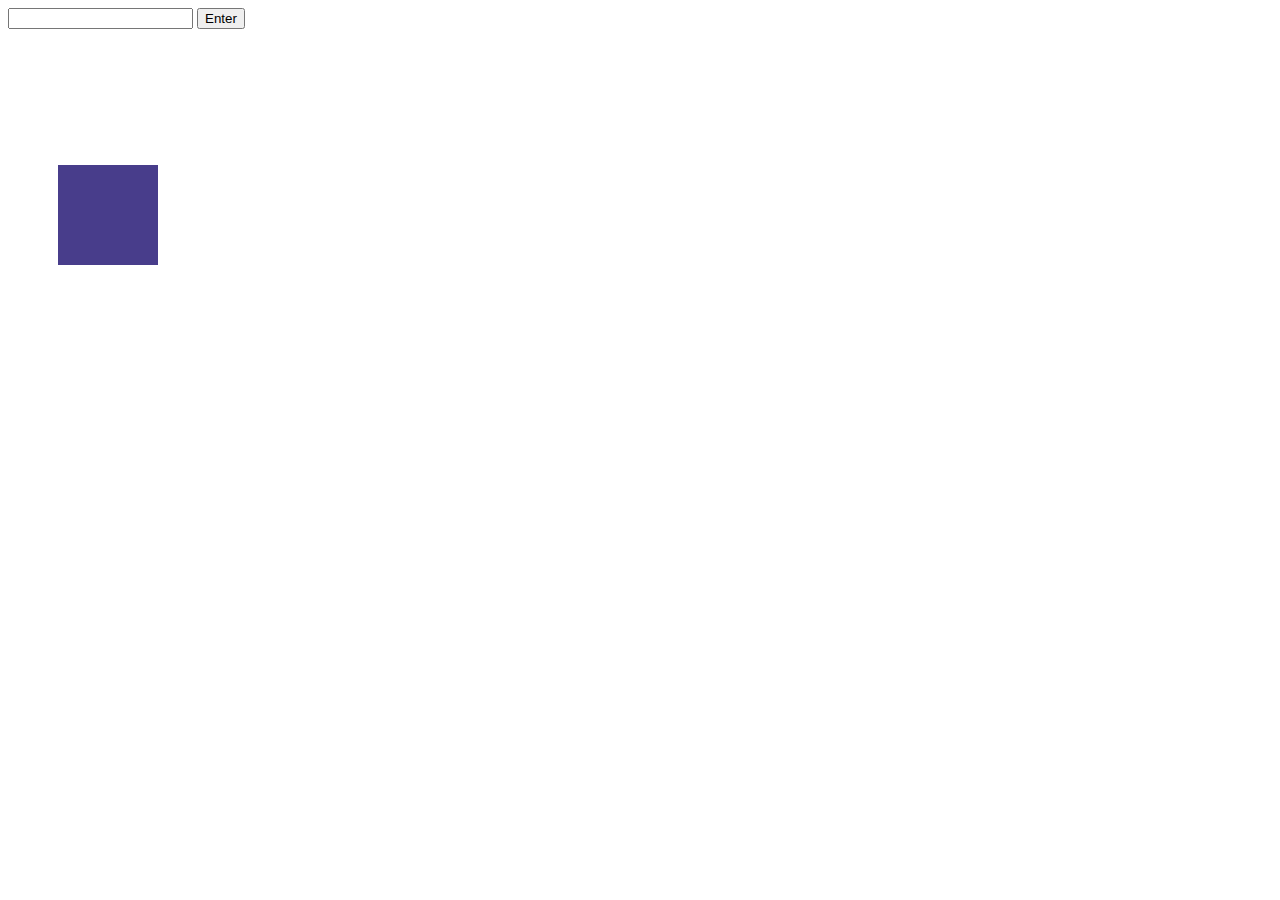
<file: html_timebomb/index.html>
<!DOCTYPE html>
    <head>
        <meta charset="utf-8">
        <title></title>
        <link rel="stylesheet" href="style.css">
    </head>
    <body>
        <input id="userInput" type="text">
        <button>Enter</button>
        <p id="hint"></p>
        <div id="timer"></div>
        <script async defer src="main.js"></script>
    </body>
</html>
</file>
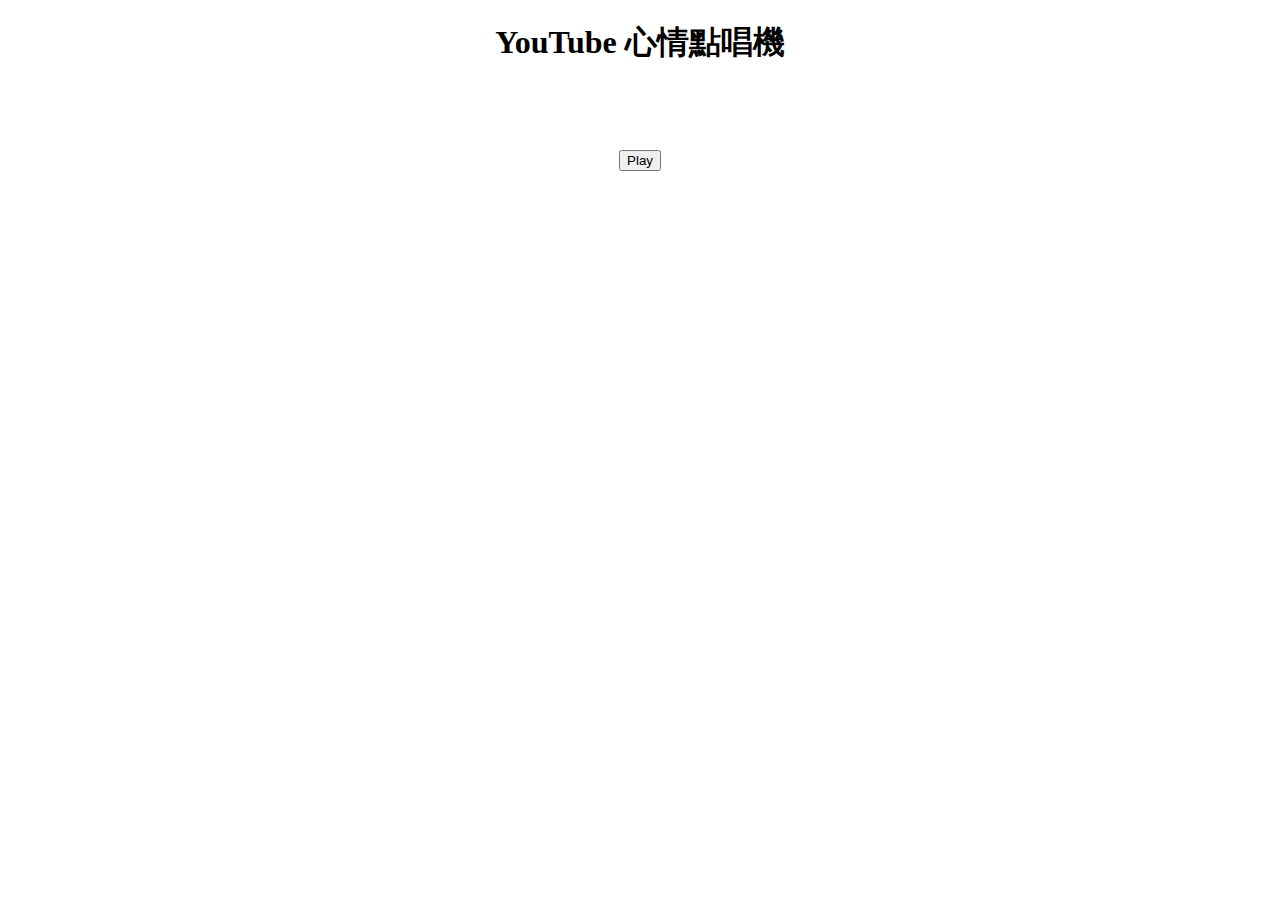
<file: javaScript_lab_ytplayer/index.html>
<!DOCTYPE html>
<html>
    <head>
        <meta charset="utf-8">
        <title></title>
        <link rel="stylesheet" href="style.css">
    </head>
    <body>
        <h1>YouTube 心情點唱機</h1>
        <h2></h2><!--播放歌曲名稱放這裡-->
        <div id="ytplayer"></div><!-- YouTube Video Player -->
        <br>
        <input id=
        "playButton" type="button" value="Play">
        <script src="https://code.jquery.com/jquery-3.6.0.min.js"></script>
        <script src="https://www.youtube.com/iframe_api"></script>
        <script src="playList.js"></script>
        <script src="main.js"></script>
    </body>
</html>
</file>
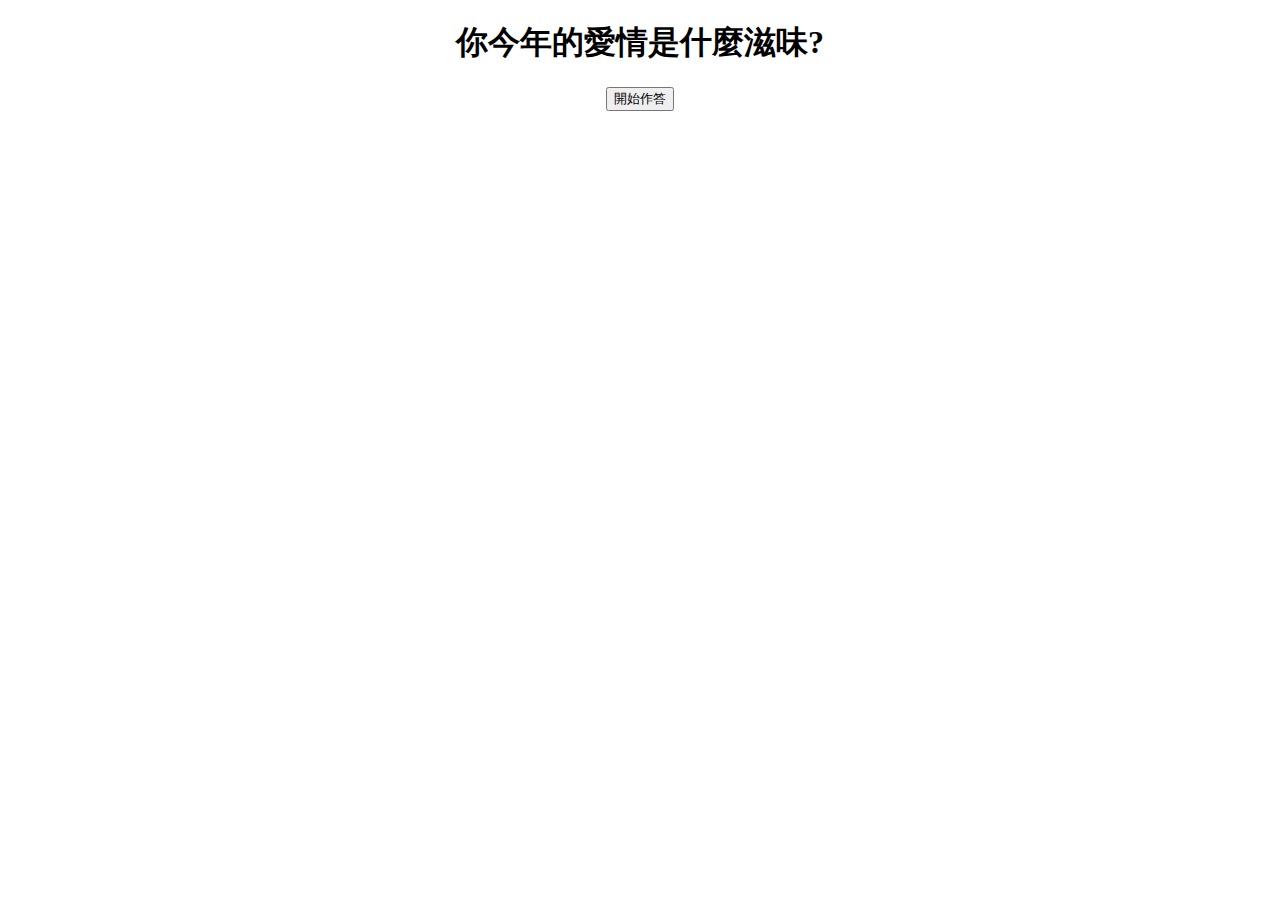
<file: js_mindquiz_practice/index.html>
<!DOCTYPE html>
<html>
    <head>
        <meta charset="utf-8">
        <title>Mind Quiz</title>
        <link rel="stylesheet" href="style.css">
    </head>
    <body>
        <h1>你今年的愛情是什麼滋味?</h1>
        <div>
            <h2 id="question"></h2>
            <div id="options"></div>
        </div>
        <input id="startButton" type="button" value="開始作答">
        <script src="https://code.jquery.com/jquery-3.6.0.min.js"></script>
        <script src="data.js"></script>
        <script src="main.js"></script>
    </body>
</html>
</file>
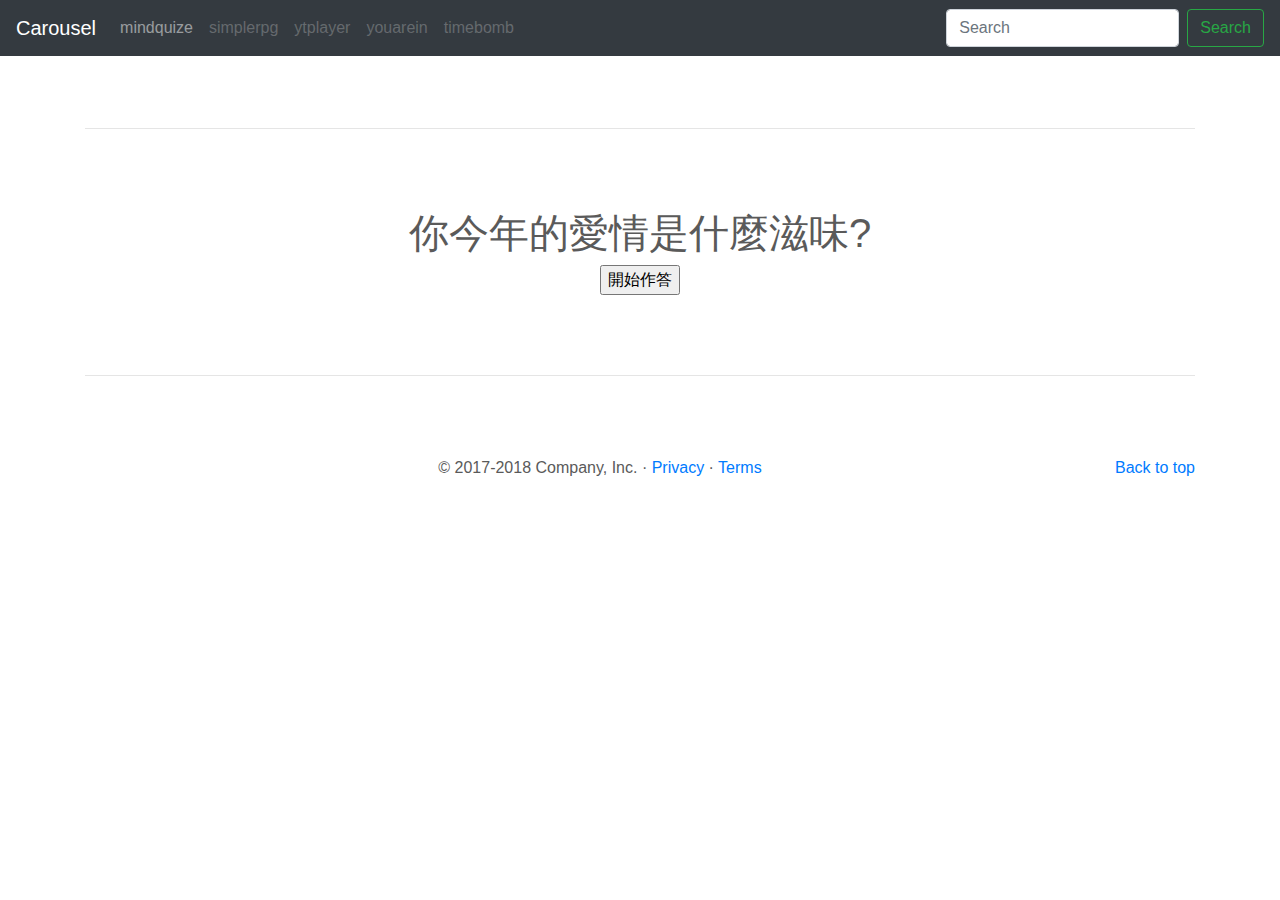
<file: mindquize.html>
<!doctype html>
<html lang="en">
  <head>
    <meta charset="utf-8">
    <meta name="viewport" content="width=device-width, initial-scale=1, shrink-to-fit=no">
    <meta name="description" content="">
    <meta name="author" content="">
    <link rel="icon" href="favicon.ico">

    <title>Carousel Template for Bootstrap</title>

    <!-- Bootstrap core CSS -->
    <link href="dist/css/bootstrap.min.css" rel="stylesheet">

    <!-- Custom styles for this template -->
    <link href="carousel.css" rel="stylesheet">
    <link href="js_mindquiz_practice/style.css" rel="stylesheet">

  </head>
  <body>

    <header>
      <nav class="navbar navbar-expand-md navbar-dark fixed-top bg-dark">
        <a class="navbar-brand" href="#">Carousel</a>
        <button class="navbar-toggler" type="button" data-toggle="collapse" data-target="#navbarCollapse" aria-controls="navbarCollapse" aria-expanded="false" aria-label="Toggle navigation">
          <span class="navbar-toggler-icon"></span>
        </button>
        <div class="collapse navbar-collapse" id="navbarCollapse">
          <ul class="navbar-nav mr-auto">
            
            <li class="nav-item">
              <a class="nav-link" href="#">mindquize</a>
            </li>
            <li class="nav-item">
              <a class="nav-link disabled" href="simplerpg.html">simplerpg</a>
            </li>
            <li class="nav-item">
              <a class="nav-link disabled" href="ytplayer.html">ytplayer</a>
            </li>
            <li class="nav-item">
              <a class="nav-link disabled" href="youarein.html">youarein</a>
            </li>
            <li class="nav-item">
              <a class="nav-link disabled" href="timebomb.html">timebomb</a>
            </li>
          </ul>
          <form class="form-inline mt-2 mt-md-0">
            <input class="form-control mr-sm-2" type="text" placeholder="Search" aria-label="Search">
            <button class="btn btn-outline-success my-2 my-sm-0" type="submit">Search</button>
          </form>
        </div>
      </nav>
    </header>

    <main role="main">

      <!-- Marketing messaging and featurettes
      ================================================== -->
      <!-- Wrap the rest of the page in another container to center all the content. -->

      <div class="container marketing">

        <!-- START THE FEATURETTES -->

        <hr class="featurette-divider">

        <h1>你今年的愛情是什麼滋味?</h1>
        <div>
            <h2 id="question"></h2>
            <div id="options"></div>
        </div>
        <input id="startButton" type="button" value="開始作答">


        <hr class="featurette-divider">

        <!-- /END THE FEATURETTES -->

      </div><!-- /.container -->


      <!-- FOOTER -->
      <footer class="container">
        <p class="float-right"><a href="#">Back to top</a></p>
        <p>&copy; 2017-2018 Company, Inc. &middot; <a href="#">Privacy</a> &middot; <a href="#">Terms</a></p>
      </footer>
    </main>

    <!-- Bootstrap core JavaScript
    ================================================== -->
    <!-- Placed at the end of the document so the pages load faster -->
    <script src="https://code.jquery.com/jquery-3.3.1.slim.min.js" integrity="sha384-q8i/X+965DzO0rT7abK41JStQIAqVgRVzpbzo5smXKp4YfRvH+8abtTE1Pi6jizo" crossorigin="anonymous"></script>
    <script>window.jQuery || document.write('<script src="assets/js/vendor/jquery-slim.min.js"><\/script>')</script>
    <script src="assets/js/vendor/popper.min.js"></script>
    <script src="dist/js/bootstrap.min.js"></script>
    <!-- Just to make our placeholder images work. Don't actually copy the next line! -->
    <script src="assets/js/vendor/holder.min.js"></script>
    <script src="js_mindquiz_practice/data.js"></script>
    <script src="js_mindquiz_practice/main.js"></script>
  </body>
</html>
</file>
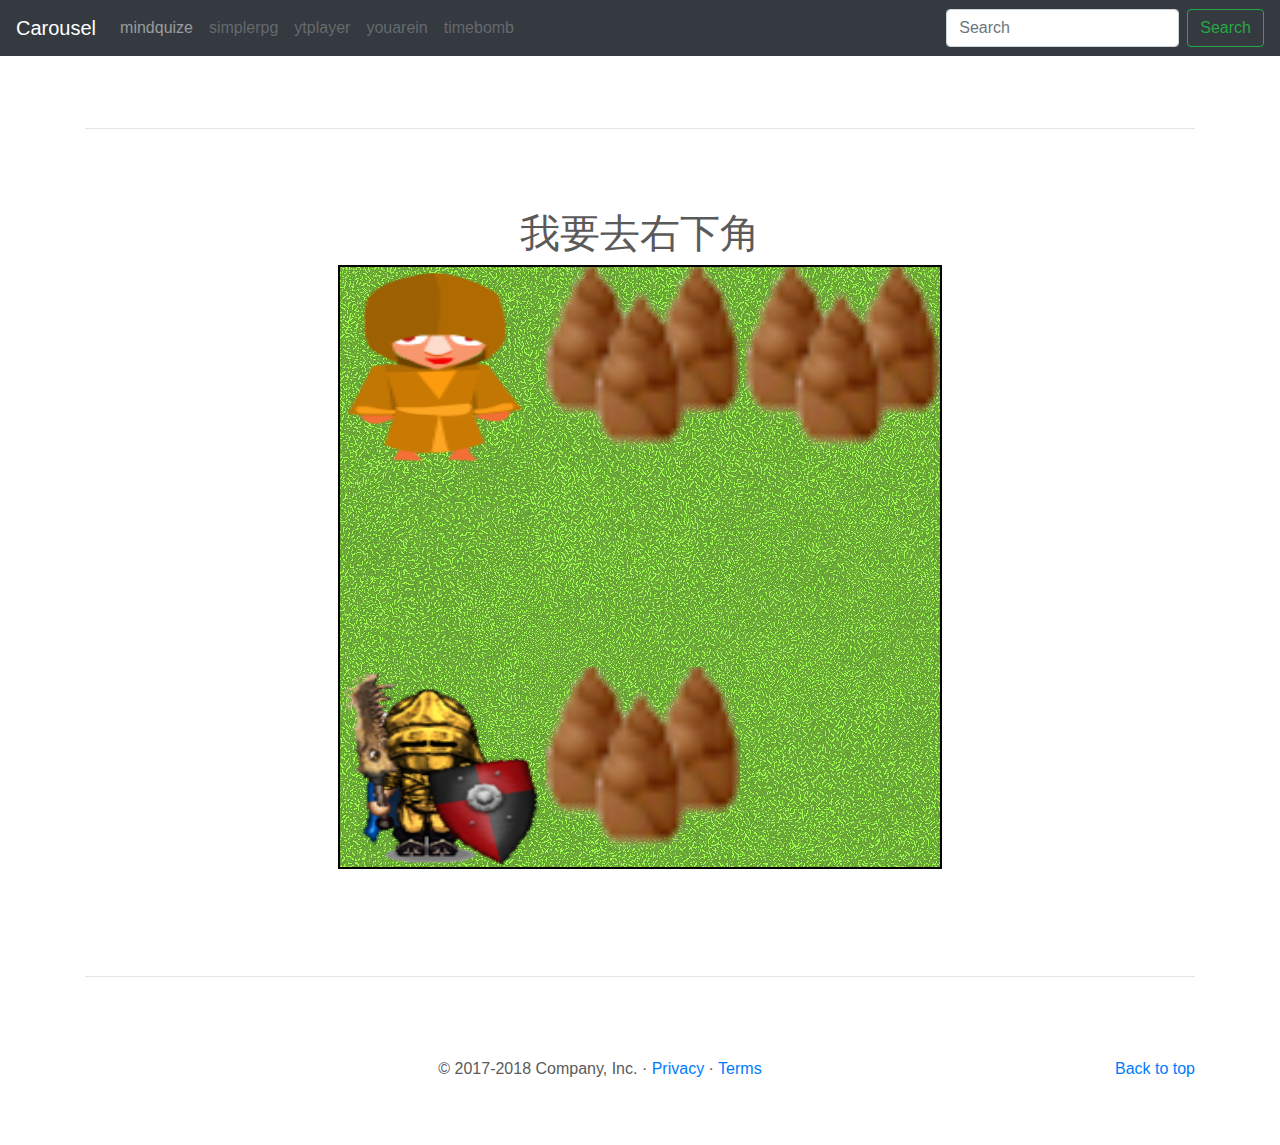
<file: simplerpg.html>
<!doctype html>
<html lang="en">
  <head>
    <meta charset="utf-8">
    <meta name="viewport" content="width=device-width, initial-scale=1, shrink-to-fit=no">
    <meta name="description" content="">
    <meta name="author" content="">
    <link rel="icon" href="favicon.ico">

    <title>Carousel Template for Bootstrap</title>

    <!-- Bootstrap core CSS -->
    <link href="dist/css/bootstrap.min.css" rel="stylesheet">

    <!-- Custom styles for this template -->
    <link href="carousel.css" rel="stylesheet">
    <link href="canvas_simplerpg_practice/style.css" rel="stylesheet">

  </head>
  <body>

    <header>
      <nav class="navbar navbar-expand-md navbar-dark fixed-top bg-dark">
        <a class="navbar-brand" href="#">Carousel</a>
        <button class="navbar-toggler" type="button" data-toggle="collapse" data-target="#navbarCollapse" aria-controls="navbarCollapse" aria-expanded="false" aria-label="Toggle navigation">
          <span class="navbar-toggler-icon"></span>
        </button>
        <div class="collapse navbar-collapse" id="navbarCollapse">
          <ul class="navbar-nav mr-auto">
            <li class="nav-item">
              <a class="nav-link" href="mindquize.html">mindquize</a>
            </li>
            <li class="nav-item">
              <a class="nav-link disabled" href="simplerpg.html">simplerpg</a>
            </li>
            <li class="nav-item">
              <a class="nav-link disabled" href="ytplayer.html">ytplayer</a>
            </li>
            <li class="nav-item">
              <a class="nav-link disabled" href="youarein.html">youarein</a>
            </li>
            <li class="nav-item">
              <a class="nav-link disabled" href="timebomb.html">timebomb</a>
            </li>
          </ul>
          <form class="form-inline mt-2 mt-md-0">
            <input class="form-control mr-sm-2" type="text" placeholder="Search" aria-label="Search">
            <button class="btn btn-outline-success my-2 my-sm-0" type="submit">Search</button>
          </form>
        </div>
      </nav>
    </header>

    <main role="main">

      <!-- Marketing messaging and featurettes
      ================================================== -->
      <!-- Wrap the rest of the page in another container to center all the content. -->

      <div class="container marketing">

        <!-- START THE FEATURETTES -->

        <hr class="featurette-divider">

        <h1>我要去右下角</h1>
        <div>
            <canvas id="myCanvas" width="600" height="600"></canvas>
            <p id="talkBox"></p>
        </div>

        <hr class="featurette-divider">

        <!-- /END THE FEATURETTES -->

      </div><!-- /.container -->


      <!-- FOOTER -->
      <footer class="container">
        <p class="float-right"><a href="#">Back to top</a></p>
        <p>&copy; 2017-2018 Company, Inc. &middot; <a href="#">Privacy</a> &middot; <a href="#">Terms</a></p>
      </footer>
    </main>

    <!-- Bootstrap core JavaScript
    ================================================== -->
    <!-- Placed at the end of the document so the pages load faster -->
    <script src="https://code.jquery.com/jquery-3.3.1.slim.min.js" integrity="sha384-q8i/X+965DzO0rT7abK41JStQIAqVgRVzpbzo5smXKp4YfRvH+8abtTE1Pi6jizo" crossorigin="anonymous"></script>
    <script>window.jQuery || document.write('<script src="assets/js/vendor/jquery-slim.min.js"><\/script>')</script>
    <script src="assets/js/vendor/popper.min.js"></script>
    <script src="dist/js/bootstrap.min.js"></script>
    <!-- Just to make our placeholder images work. Don't actually copy the next line! -->
    <script src="assets/js/vendor/holder.min.js"></script>
    <script src="canvas_simplerpg_practice/main.js"></script>
  </body>
</html>
</file>
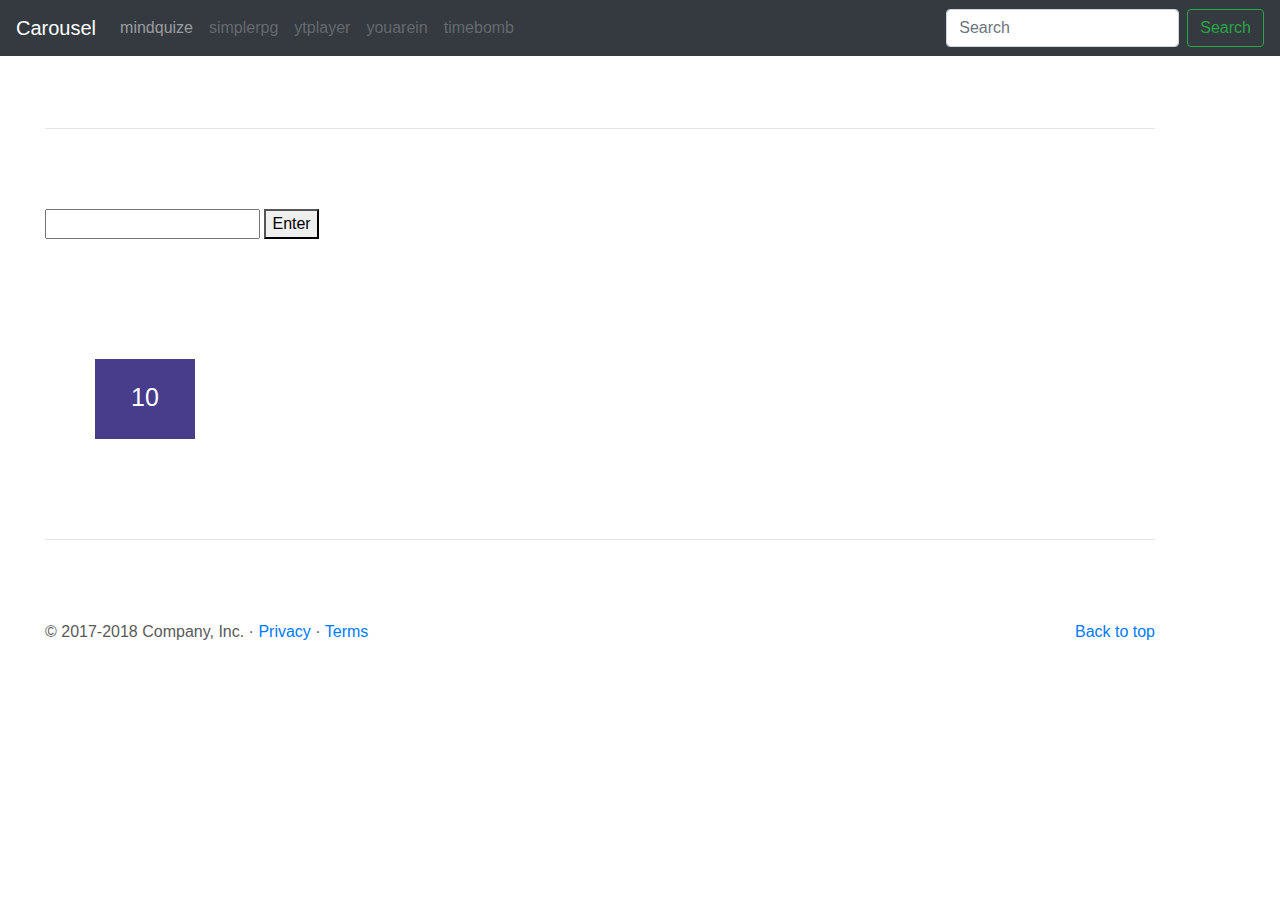
<file: timebomb.html>
<!doctype html>
<html lang="en">
  <head>
    <meta charset="utf-8">
    <meta name="viewport" content="width=device-width, initial-scale=1, shrink-to-fit=no">
    <meta name="description" content="">
    <meta name="author" content="">
    <link rel="icon" href="favicon.ico">

    <title>Carousel Template for Bootstrap</title>

    <!-- Bootstrap core CSS -->
    <link href="dist/css/bootstrap.min.css" rel="stylesheet">

    <!-- Custom styles for this template -->
    <link href="carousel.css" rel="stylesheet">
    <link href="html_timebomb/style.css" rel="stylesheet">

  </head>
  <body>

    <header>
      <nav class="navbar navbar-expand-md navbar-dark fixed-top bg-dark">
        <a class="navbar-brand" href="#">Carousel</a>
        <button class="navbar-toggler" type="button" data-toggle="collapse" data-target="#navbarCollapse" aria-controls="navbarCollapse" aria-expanded="false" aria-label="Toggle navigation">
          <span class="navbar-toggler-icon"></span>
        </button>
        <div class="collapse navbar-collapse" id="navbarCollapse">
          <ul class="navbar-nav mr-auto">
            
            <li class="nav-item">
              <a class="nav-link" href="mindquize.html">mindquize</a>
            </li>
            <li class="nav-item">
              <a class="nav-link disabled" href="simplerpg.html">simplerpg</a>
            </li>
            <li class="nav-item">
              <a class="nav-link disabled" href="ytplayer.html">ytplayer</a>
            </li>
            <li class="nav-item">
                <a class="nav-link disabled" href="youarein.html">youarein</a>
              </li>
              <li class="nav-item">
                <a class="nav-link disabled" href="timebomb.html">timebomb</a>
              </li>
          </ul>
          <form class="form-inline mt-2 mt-md-0">
            <input class="form-control mr-sm-2" type="text" placeholder="Search" aria-label="Search">
            <button class="btn btn-outline-success my-2 my-sm-0" type="submit">Search</button>
          </form>
        </div>
      </nav>
    </header>

    <main role="main">

      <!-- Marketing messaging and featurettes
      ================================================== -->
      <!-- Wrap the rest of the page in another container to center all the content. -->

      <div class="container marketing">

        <!-- START THE FEATURETTES -->

        <hr class="featurette-divider">

        <body id = "timebombbody">
            
        
        <input id="userInput" type="text">
        <button>Enter</button>
        <p id="hint"></p>
        <div id="timer"></div>

        </body>

        <hr class="featurette-divider">

        <!-- /END THE FEATURETTES -->

      </div><!-- /.container -->


      <!-- FOOTER -->
      <footer class="container">
        <p class="float-right"><a href="#">Back to top</a></p>
        <p>&copy; 2017-2018 Company, Inc. &middot; <a href="#">Privacy</a> &middot; <a href="#">Terms</a></p>
      </footer>
    </main>

    <!-- Bootstrap core JavaScript
    ================================================== -->
    <!-- Placed at the end of the document so the pages load faster -->
    <script src="https://code.jquery.com/jquery-3.3.1.slim.min.js" integrity="sha384-q8i/X+965DzO0rT7abK41JStQIAqVgRVzpbzo5smXKp4YfRvH+8abtTE1Pi6jizo" crossorigin="anonymous"></script>
    <script>window.jQuery || document.write('<script src="assets/js/vendor/jquery-slim.min.js"><\/script>')</script>
    <script src="assets/js/vendor/popper.min.js"></script>
    <script src="dist/js/bootstrap.min.js"></script>
    <!-- Just to make our placeholder images work. Don't actually copy the next line! -->
    <script src="assets/js/vendor/holder.min.js"></script>
    <script src="html_timebomb/main.js"></script>
  </body>
</html>
</file>
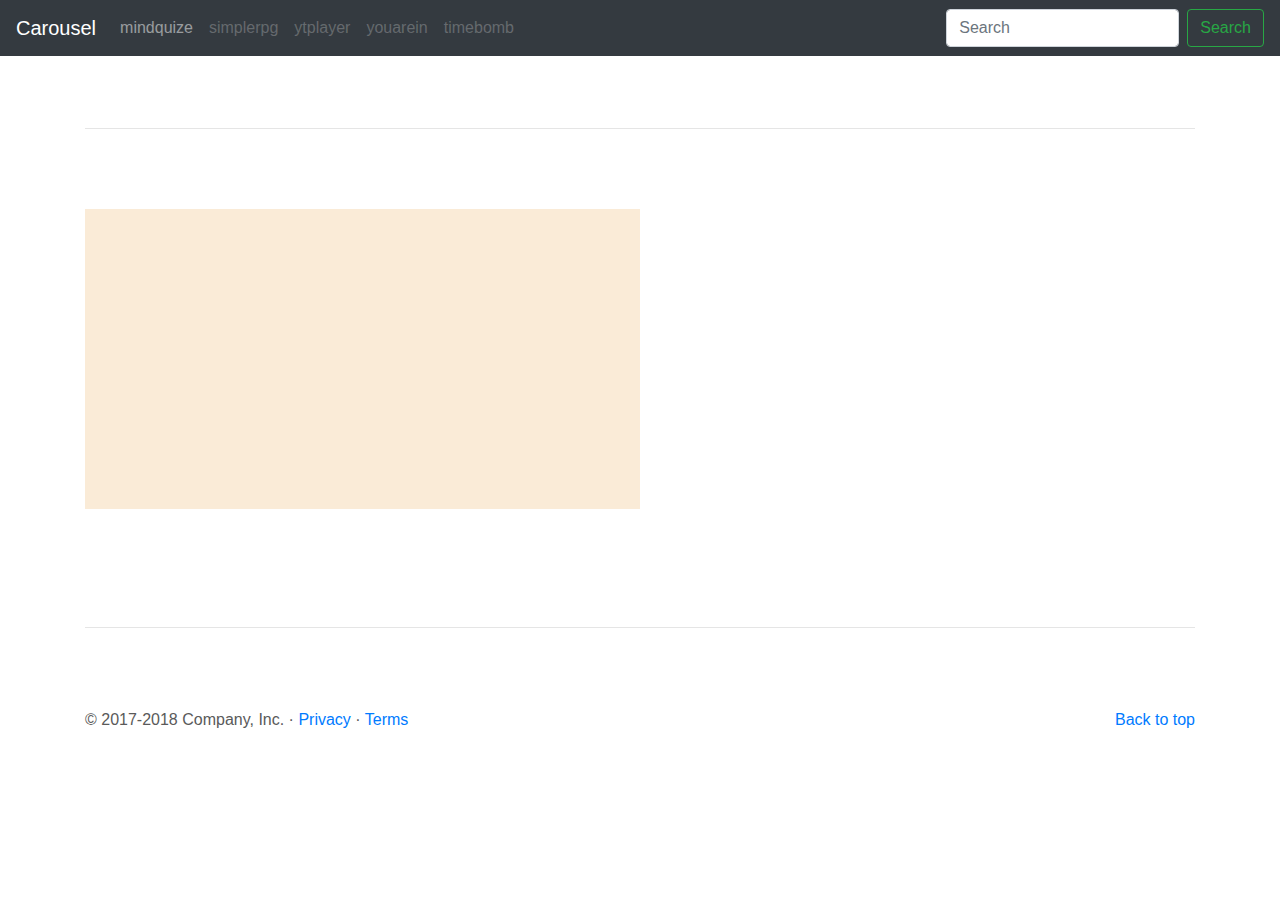
<file: youarein.html>
<!doctype html>
<html lang="en">
  <head>
    <meta charset="utf-8">
    <meta name="viewport" content="width=device-width, initial-scale=1, shrink-to-fit=no">
    <meta name="description" content="">
    <meta name="author" content="">
    <link rel="icon" href="favicon.ico">

    <title>Carousel Template for Bootstrap</title>

    <!-- Bootstrap core CSS -->
    <link href="dist/css/bootstrap.min.css" rel="stylesheet">

    <!-- Custom styles for this template -->
    <link href="carousel.css" rel="stylesheet">
    <link href="js_listenerenent_practice/style.css" rel="stylesheet">

  </head>
  <body>

    <header>
      <nav class="navbar navbar-expand-md navbar-dark fixed-top bg-dark">
        <a class="navbar-brand" href="#">Carousel</a>
        <button class="navbar-toggler" type="button" data-toggle="collapse" data-target="#navbarCollapse" aria-controls="navbarCollapse" aria-expanded="false" aria-label="Toggle navigation">
          <span class="navbar-toggler-icon"></span>
        </button>
        <div class="collapse navbar-collapse" id="navbarCollapse">
          <ul class="navbar-nav mr-auto">
            
            <li class="nav-item">
              <a class="nav-link" href="mindquize.html">mindquize</a>
            </li>
            <li class="nav-item">
              <a class="nav-link disabled" href="simplerpg.html">simplerpg</a>
            </li>
            <li class="nav-item">
              <a class="nav-link disabled" href="ytplayer.html">ytplayer</a>
            </li>
            <li class="nav-item">
                <a class="nav-link disabled" href="youarein.html">youarein</a>
              </li>
              <li class="nav-item">
                <a class="nav-link disabled" href="timebomb.html">timebomb</a>
              </li>
          </ul>
          <form class="form-inline mt-2 mt-md-0">
            <input class="form-control mr-sm-2" type="text" placeholder="Search" aria-label="Search">
            <button class="btn btn-outline-success my-2 my-sm-0" type="submit">Search</button>
          </form>
        </div>
      </nav>
    </header>

    <main role="main">

      <!-- Marketing messaging and featurettes
      ================================================== -->
      <!-- Wrap the rest of the page in another container to center all the content. -->

      <div class="container marketing">

        <!-- START THE FEATURETTES -->

        <hr class="featurette-divider">

        <div name="backgroung" id ="backgroung"></div>
        <h1 name="output" id="output"></h1>
        <p name="location" id="location"></p>

        <hr class="featurette-divider">

        <!-- /END THE FEATURETTES -->

      </div><!-- /.container -->


      <!-- FOOTER -->
      <footer class="container">
        <p class="float-right"><a href="#">Back to top</a></p>
        <p>&copy; 2017-2018 Company, Inc. &middot; <a href="#">Privacy</a> &middot; <a href="#">Terms</a></p>
      </footer>
    </main>

    <!-- Bootstrap core JavaScript
    ================================================== -->
    <!-- Placed at the end of the document so the pages load faster -->
    <script src="https://code.jquery.com/jquery-3.3.1.slim.min.js" integrity="sha384-q8i/X+965DzO0rT7abK41JStQIAqVgRVzpbzo5smXKp4YfRvH+8abtTE1Pi6jizo" crossorigin="anonymous"></script>
    <script>window.jQuery || document.write('<script src="assets/js/vendor/jquery-slim.min.js"><\/script>')</script>
    <script src="assets/js/vendor/popper.min.js"></script>
    <script src="dist/js/bootstrap.min.js"></script>
    <!-- Just to make our placeholder images work. Don't actually copy the next line! -->
    <script src="assets/js/vendor/holder.min.js"></script>
    <script src="js_listenerenent_practice/main.js"></script>
  </body>
</html>
</file>
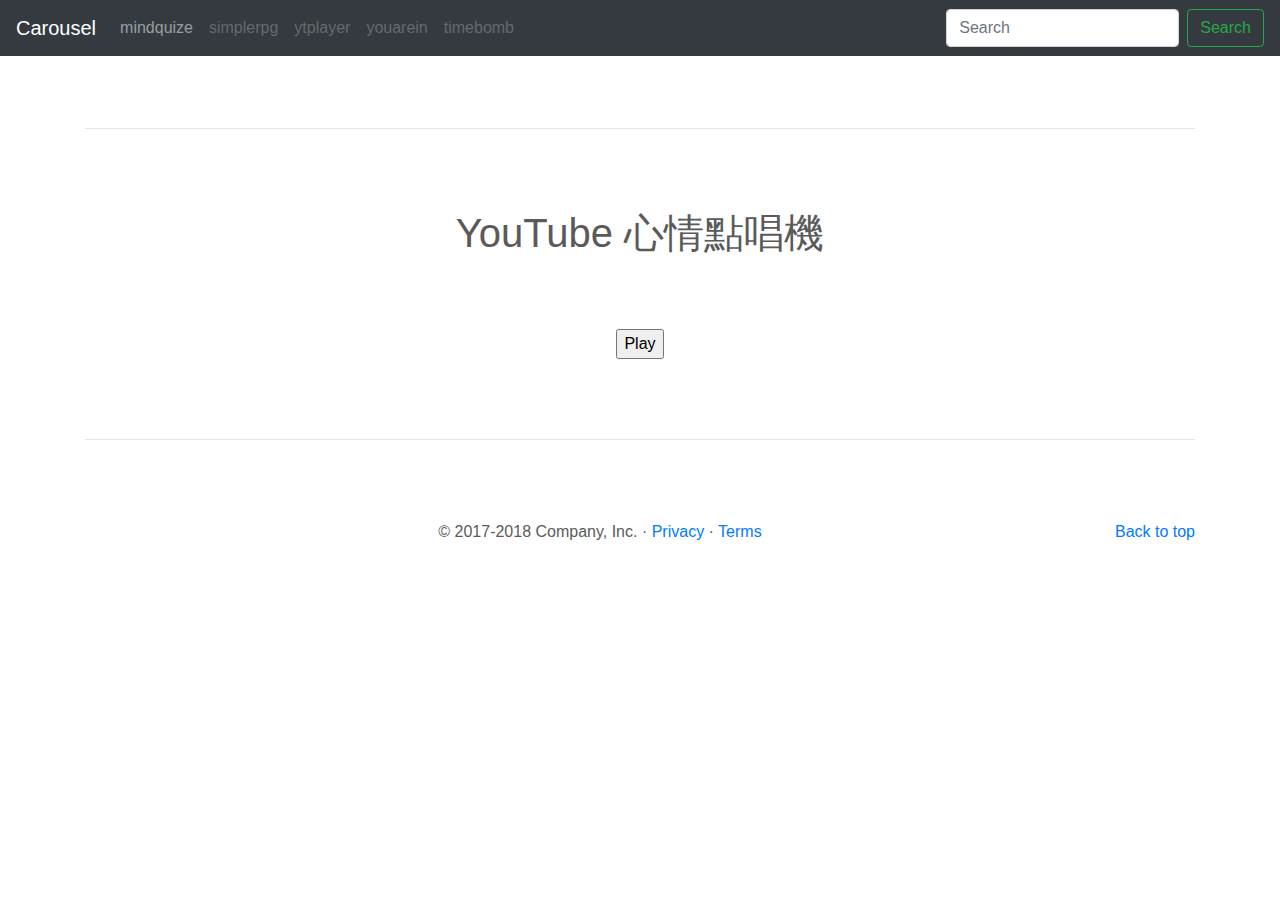
<file: ytplayer.html>
<!doctype html>
<html lang="en">
  <head>
    <meta charset="utf-8">
    <meta name="viewport" content="width=device-width, initial-scale=1, shrink-to-fit=no">
    <meta name="description" content="">
    <meta name="author" content="">
    <link rel="icon" href="favicon.ico">

    <title>Carousel Template for Bootstrap</title>

    <!-- Bootstrap core CSS -->
    <link href="dist/css/bootstrap.min.css" rel="stylesheet">

    <!-- Custom styles for this template -->
    <link href="carousel.css" rel="stylesheet">
    <link href="javaScript_lab_ytplayer/style.css" rel="stylesheet">

  </head>
  <body>

    <header>
      <nav class="navbar navbar-expand-md navbar-dark fixed-top bg-dark">
        <a class="navbar-brand" href="#">Carousel</a>
        <button class="navbar-toggler" type="button" data-toggle="collapse" data-target="#navbarCollapse" aria-controls="navbarCollapse" aria-expanded="false" aria-label="Toggle navigation">
          <span class="navbar-toggler-icon"></span>
        </button>
        <div class="collapse navbar-collapse" id="navbarCollapse">
          <ul class="navbar-nav mr-auto">
            
            <li class="nav-item">
              <a class="nav-link" href="mindquize.html">mindquize</a>
            </li>
            <li class="nav-item">
              <a class="nav-link disabled" href="simplerpg.html">simplerpg</a>
            </li>
            <li class="nav-item">
              <a class="nav-link disabled" href="ytplayer.html">ytplayer</a>
            </li>
            <li class="nav-item">
              <a class="nav-link disabled" href="youarein.html">youarein</a>
            </li>
            <li class="nav-item">
              <a class="nav-link disabled" href="timebomb.html">timebomb</a>
            </li>
          </ul>
          <form class="form-inline mt-2 mt-md-0">
            <input class="form-control mr-sm-2" type="text" placeholder="Search" aria-label="Search">
            <button class="btn btn-outline-success my-2 my-sm-0" type="submit">Search</button>
          </form>
        </div>
      </nav>
    </header>

    <main role="main">

      <!-- Marketing messaging and featurettes
      ================================================== -->
      <!-- Wrap the rest of the page in another container to center all the content. -->

      <div class="container marketing">

        <!-- START THE FEATURETTES -->
        
        <hr class="featurette-divider">

        <h1>YouTube 心情點唱機</h1>
        <h2></h2><!--播放歌曲名稱放這裡-->
        <div id="ytplayer"></div><!-- YouTube Video Player -->
        <br>
        <input id= "playButton" type="button" value="Play">

        <hr class="featurette-divider">

        <!-- /END THE FEATURETTES -->

      </div><!-- /.container -->


      <!-- FOOTER -->
      <footer class="container">
        <p class="float-right"><a href="#">Back to top</a></p>
        <p>&copy; 2017-2018 Company, Inc. &middot; <a href="#">Privacy</a> &middot; <a href="#">Terms</a></p>
      </footer>
    </main>

    <!-- Bootstrap core JavaScript
    ================================================== -->
    <!-- Placed at the end of the document so the pages load faster -->
    <script src="https://code.jquery.com/jquery-3.3.1.slim.min.js" integrity="sha384-q8i/X+965DzO0rT7abK41JStQIAqVgRVzpbzo5smXKp4YfRvH+8abtTE1Pi6jizo" crossorigin="anonymous"></script>
    <script>window.jQuery || document.write('<script src="assets/js/vendor/jquery-slim.min.js"><\/script>')</script>
    <script src="assets/js/vendor/popper.min.js"></script>
    <script src="dist/js/bootstrap.min.js"></script>
    <!-- Just to make our placeholder images work. Don't actually copy the next line! -->
    <script src="assets/js/vendor/holder.min.js"></script>
    <script src="https://www.youtube.com/iframe_api"></script>
    <script src="javaScript_lab_ytplayer/main.js"></script>
    <script src="javaScript_lab_ytplayer/playList.js"></script>
  </body>
</html>
</file>
<file: html_timebomb/style.css>
#timebombbody{
    width: 1200px;
    height: 200px;
    
}
#timer{
width: 100px;
height: 80px;
margin:100px 50px;
text-align: center;
padding-top: 20px;
color: white;
font-size: 25px;
background-color: darkslateblue;
}

#hint{
color: red;
height: 20px;
}
</file>
<file: javaScript_lab_ytplayer/style.css>
body{
    text-align: center;
}
h2{
    /* 預留歌曲名稱顯示空間 */
    height: 32px;
    font-size: medium;
}
</file>
<file: js_mindquiz_practice/style.css>
body{
    text-align: center;
}
</file>
<file: carousel.css>
/* GLOBAL STYLES
-------------------------------------------------- */
/* Padding below the footer and lighter body text */

body {
  padding-top: 3rem;
  padding-bottom: 3rem;
  color: #5a5a5a;
}


/* CUSTOMIZE THE CAROUSEL
-------------------------------------------------- */

/* Carousel base class */
.carousel {
  margin-bottom: 4rem;
}
/* Since positioning the image, we need to help out the caption */
.carousel-caption {
  bottom: 3rem;
  z-index: 10;
}

/* Declare heights because of positioning of img element */
.carousel-item {
  height: 32rem;
  background-color: #777;
}
.carousel-item > img {
  position: absolute;
  top: 0;
  left: 0;
  min-width: 100%;
  height: 32rem;
}


/* MARKETING CONTENT
-------------------------------------------------- */

/* Center align the text within the three columns below the carousel */
.marketing .col-lg-4 {
  margin-bottom: 1.5rem;
  text-align: center;
}
.marketing h2 {
  font-weight: 400;
}
.marketing .col-lg-4 p {
  margin-right: .75rem;
  margin-left: .75rem;
}


/* Featurettes
------------------------- */

.featurette-divider {
  margin: 5rem 0; /* Space out the Bootstrap <hr> more */
}

/* Thin out the marketing headings */
.featurette-heading {
  font-weight: 300;
  line-height: 1;
  letter-spacing: -.05rem;
}


/* RESPONSIVE CSS
-------------------------------------------------- */

@media (min-width: 40em) {
  /* Bump up size of carousel content */
  .carousel-caption p {
    margin-bottom: 1.25rem;
    font-size: 1.25rem;
    line-height: 1.4;
  }

  .featurette-heading {
    font-size: 50px;
  }
}

@media (min-width: 62em) {
  .featurette-heading {
    margin-top: 7rem;
  }
}
</file>
<file: canvas_simplerpg_practice/style.css>
body{
    text-align: center;
}
canvas{
    border: 2px solid black;
    background-image: url(images/grasses68.gif);
}
#talkBox{
    height: 20px;
    color: brown;
    font-size: 26px;
    font-weight: bold;
}
</file>
<file: js_listenerenent_practice/style.css>
#backgroung{
    width: 50%;
    height: 300px;
    background-color: antiquewhite;
    cursor: url(man.png),auto;
}
#location{
    height: 30px;
    font-size: large;
}
</file>
